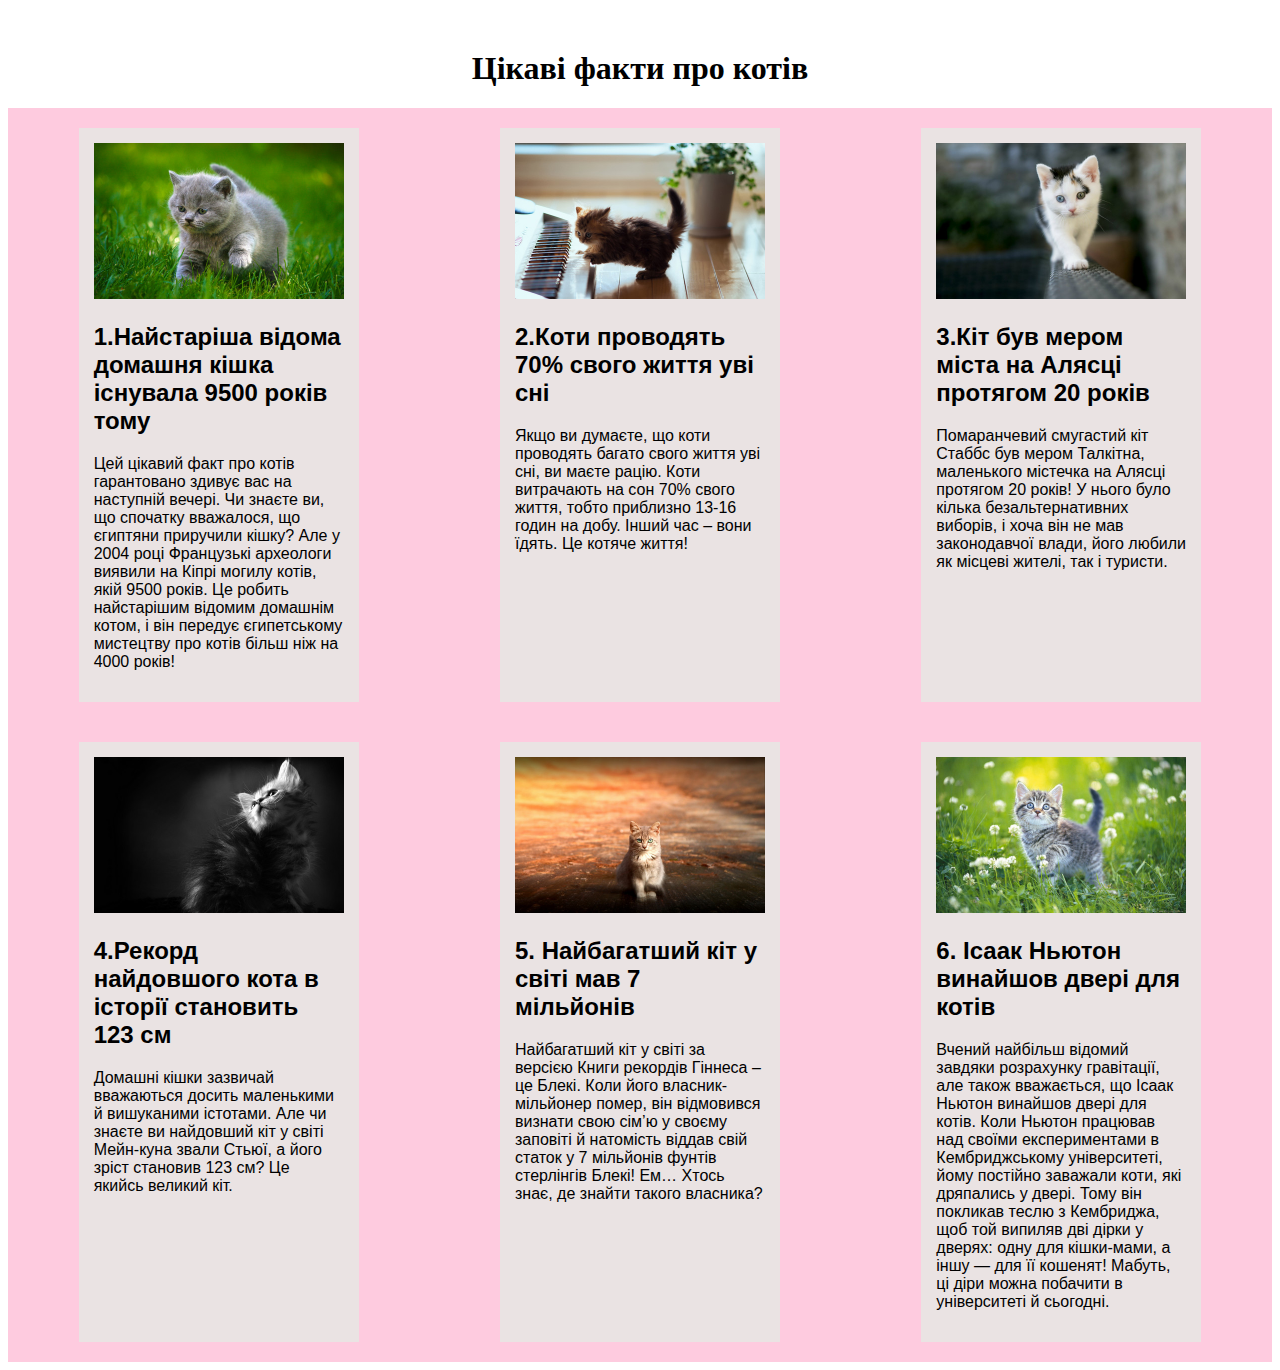
<file: cat/index.html>
<!DOCTYPE html>
<html lang="ua">

<head>
    <meta charset="UTF-8">
    <meta name="viewport" content="width=device-width, initial-scale=1.0">
    <title>Котики</title>
    <link rel="stylesheet" href="style.css">
</head>

<body>
    <h1>Цікаві факти про котів</h1>
    <div class="content">
        <div class="card">
            <img src="cat1.jpg" alt="">
            <h2>1.Найстаріша відома домашня кішка існувала 9500 років тому</h2>
            <p>Цей цікавий факт про котів гарантовано здивує вас на наступній вечері. Чи знаєте ви, що спочатку
                вважалося, що єгиптяни приручили кішку? Але у 2004 році Французькі археологи виявили на Кіпрі могилу
                котів, якій 9500 років. Це робить найстарішим відомим домашнім котом, і він передує єгипетському
                мистецтву про котів більш ніж на 4000 років!
            </p>
        </div>
        <div class="card">
            <img src="cat2.jpg" alt="">
            <h2>2.Коти проводять 70% свого життя уві сні</h2>
            <p>Якщо ви думаєте, що коти проводять багато свого життя уві сні, ви маєте рацію. Коти витрачають на сон 70%
                свого життя, тобто приблизно 13-16 годин на добу. Інший час – вони їдять. Це котяче життя!
            </p>
        </div>
        <div class="card">
            <img src="cat3.jpg" alt="">
            <h2>3.Кіт був мером міста на Алясці протягом 20 років</h2>
            <p>Помаранчевий смугастий кіт Стаббс був мером Талкітна, маленького містечка на Алясці протягом 20 років! У
                нього було кілька безальтернативних виборів, і хоча він не мав законодавчої влади, його любили як
                місцеві жителі, так і туристи.
            </p>
        </div>

        <div class="card">
            <img src="cat4.jpg" alt="">
            <h2>4.Рекорд найдовшого кота в історії становить 123 см</h2>
            <p>Домашні кішки зазвичай вважаються досить маленькими й вишуканими істотами. Але чи знаєте ви найдовший кіт
                у світі Мейн-куна звали Стьюї, а його зріст становив 123 см? Це якийсь великий кіт.
            </p>
        </div>
        <div class="card">
            <img src="cat5.jpg" alt="">
            <h2>5. Найбагатший кіт у світі мав 7 мільйонів</h2>
            <p>Найбагатший кіт у світі за версією Книги рекордів Гіннеса – це Блекі. Коли його власник-мільйонер помер,
                він відмовився визнати свою сім’ю у своєму заповіті й натомість віддав свій статок у 7 мільйонів фунтів
                стерлінгів Блекі! Ем… Хтось знає, де знайти такого власника?
            </p>
        </div>
        <div class="card">
            <img src="cat6.jpg" alt="">
            <h2>6. Ісаак Ньютон винайшов двері для котів</h2>
            <p>Вчений найбільш відомий завдяки розрахунку гравітації, але також вважається, що Ісаак Ньютон винайшов
                двері для котів. Коли Ньютон працював над своїми експериментами в Кембриджському університеті, йому
                постійно заважали коти, які дряпались у двері. Тому він покликав теслю з Кембриджа, щоб той випиляв дві
                дірки у дверях: одну для кішки-мами, а іншу — для її кошенят! Мабуть, ці діри можна побачити в
                університеті й сьогодні.
            </p>
        </div>




    </div>
</body>

</html>
</file>
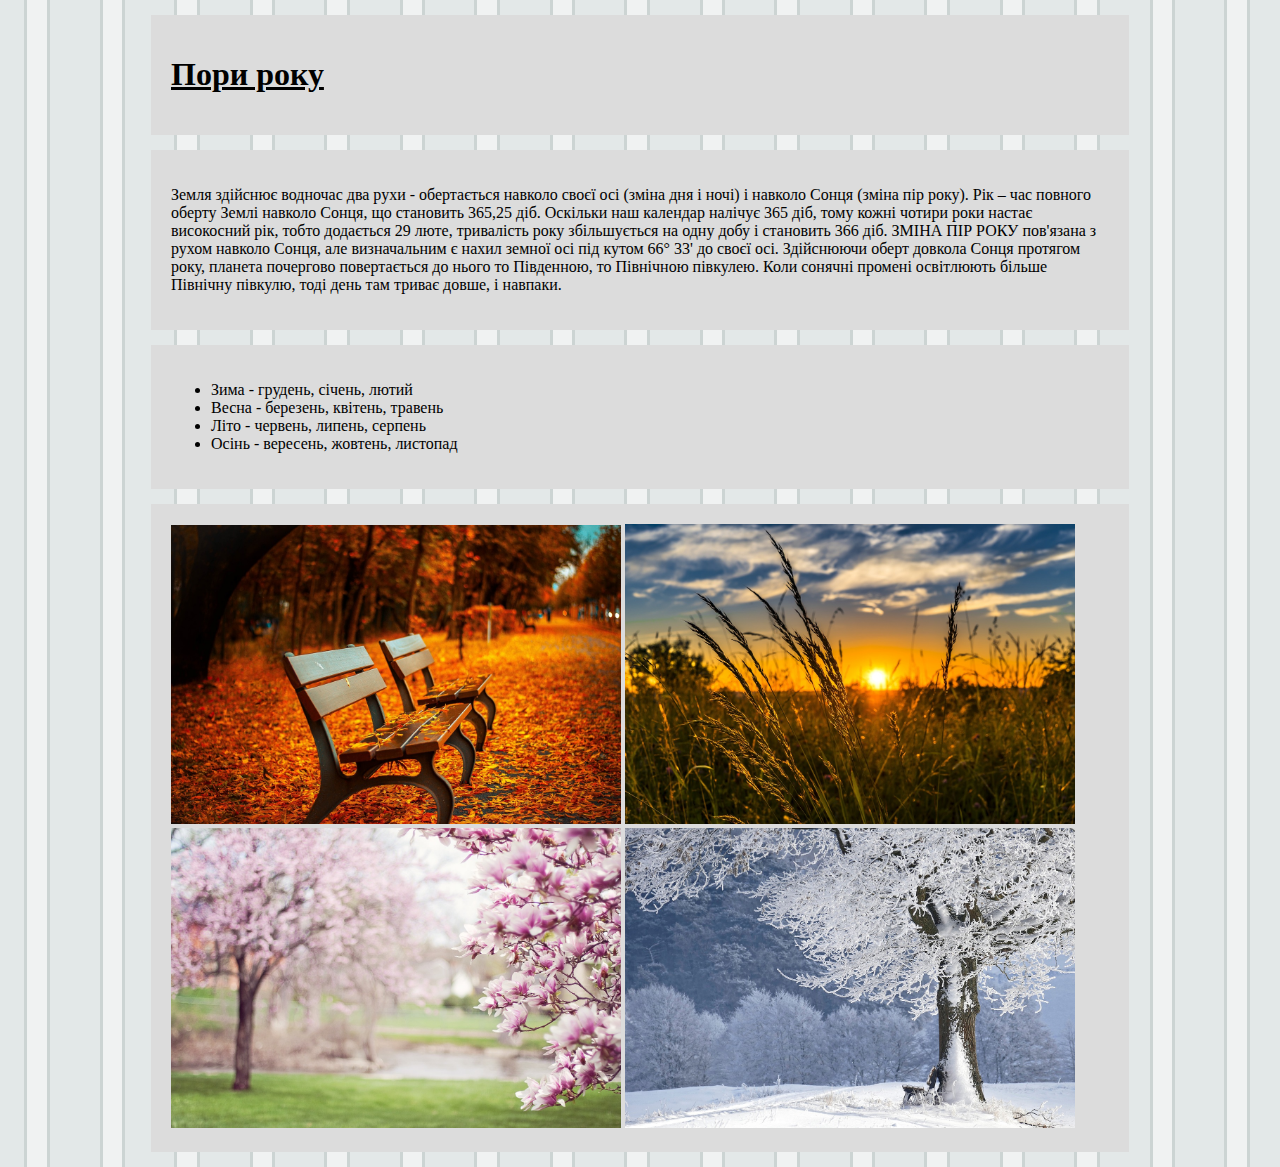
<file: seasone/index.html>
<!DOCTYPE html>
<html lang="en">

<head>
    <meta charset="UTF-8">
    <meta name="viewport" content="width=device-width, initial-scale=1.0">
    <title>Document</title>
    <link rel="stylesheet" href="2-6.css">
</head>

<body>
    <div class="bg">
        <h1>Пори року</h1>
    </div>
    <div class="bg">
        <p>Земля здійснює водночас два рухи - обертається навколо своєї осі (зміна дня і ночі) і навколо Сонця (зміна
            пір року). Рік – час повного оберту Землі навколо Сонця, що становить 365,25 діб. Оскільки наш календар
            налічує 365 діб, тому кожні чотири роки настає високосний рік, тобто додається 29 люте, тривалість року
            збільшується на одну добу і становить 366 діб. ЗМІНА ПІР РОКУ пов'язана з рухом навколо Сонця, але
            визначальним є нахил земної осі під кутом 66° 33' до своєї осі. Здійснюючи оберт довкола Сонця протягом
            року, планета почергово повертається до нього то Південною, то Північною півкулею. Коли сонячні промені
            освітлюють більше Північну півкулю, тоді день там триває довше, і навпаки.
        </p>
    </div>
    <div class="bg">
        <ul>
            <li>Зима - грудень, січень, лютий</li>
            <li>Весна - березень, квітень, травень</li>
            <li>Літо - червень, липень, серпень</li>
            <li>Осінь - вересень, жовтень, листопад</li>
        </ul>
    </div>
    <div class="bg">
        <img src="autumn.jpg" alt="">
        <img src="summer.jpg" alt="">
        <img src="spring.jpg" alt="">
        <img src="winter.jpg" alt="">
    </div>
</body>

</html>
</file>
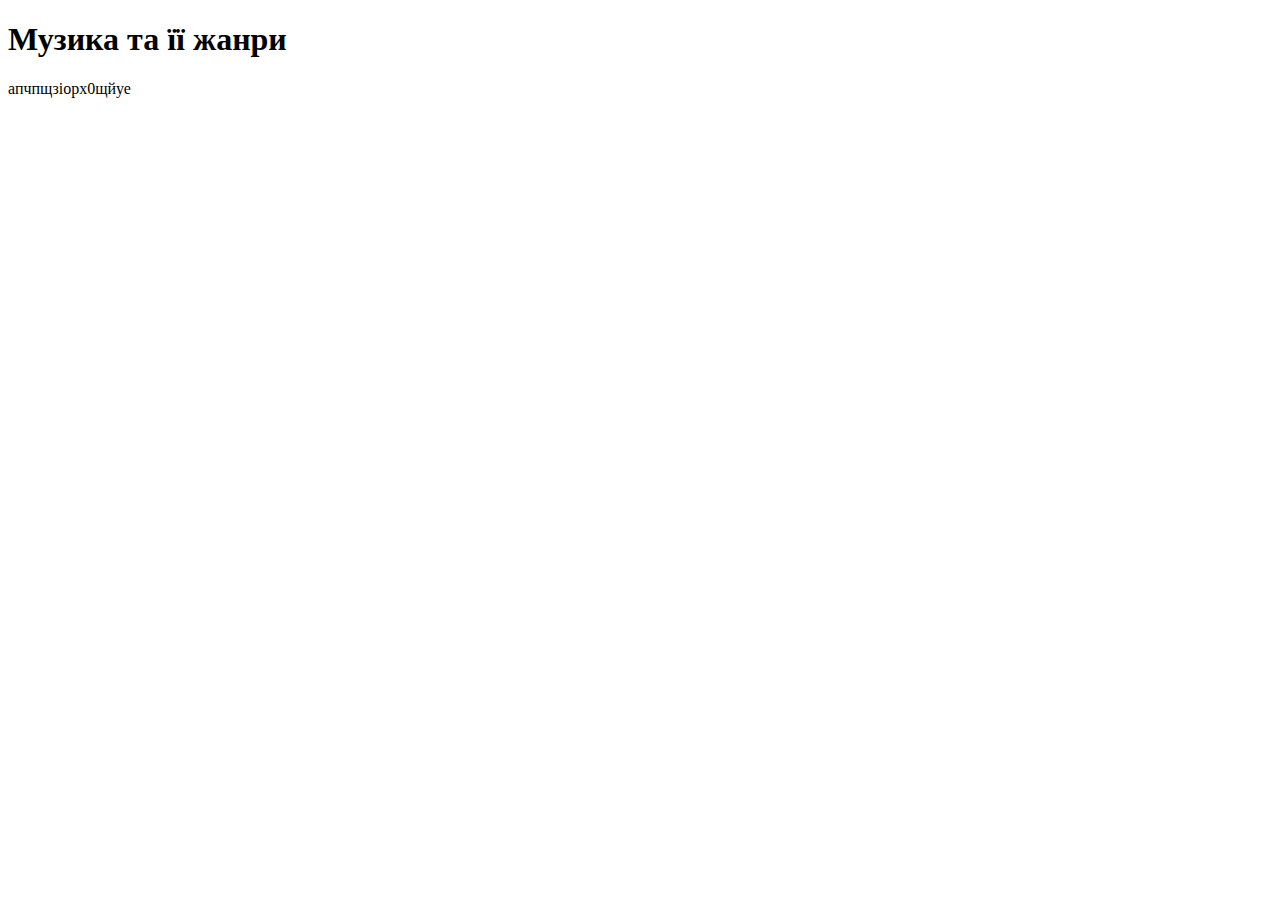
<file: seasone/Untitled-1.html>
<!DOCTYPE html>
<html lang="en">
<head>
    <meta charset="UTF-8">
    <meta name="viewport" content="width=device-width, initial-scale=1.0">
    <title>Document</title>
</head>
<body>
    <h1>Музика та її жанри</h1>

 апчпщзіорх0щйуе




















</body>
</html>
</file>
<file: cat/style.css>
.content{
    background-color: rgb(254, 203, 223);
    display: flex;
    flex-wrap: wrap;
    justify-content: space-around;
}
.card{
    background-color: rgb(234, 227, 227);
    width: 250px;
    padding: 15px;
    margin: 20px;
    transition: 0.5px;
}
.card:hover{
box-shadow: 2px 2px 10px chocolate;
transform: scale(1.1);
}
img{
    width: 100%;

}
h2{
    font-family: Impact, Haettenschweiler, 'Arial Narrow Bold', sans-serif;
}
p{
    font-family: Verdana, Geneva, Tahoma, sans-serif;
}
h1{
    text-align: center;
    margin-top: 50px;
    margin-bottom:Impact, Haettenschweiler, 'Arial Narrow Bold', sans-serif; ;
}
</file>
<file: seasone/2-6.css>
body{
    background-image: url(152.gif);
    padding-left: 10%;
    padding-right: 10%;
                       
}
img{
    width: 450px
} 
.bg{
    background-color: gainsboro;
    padding:20px;
    margin: 15px;
}
h1{
   text-decoration: underline;
}
</file>
